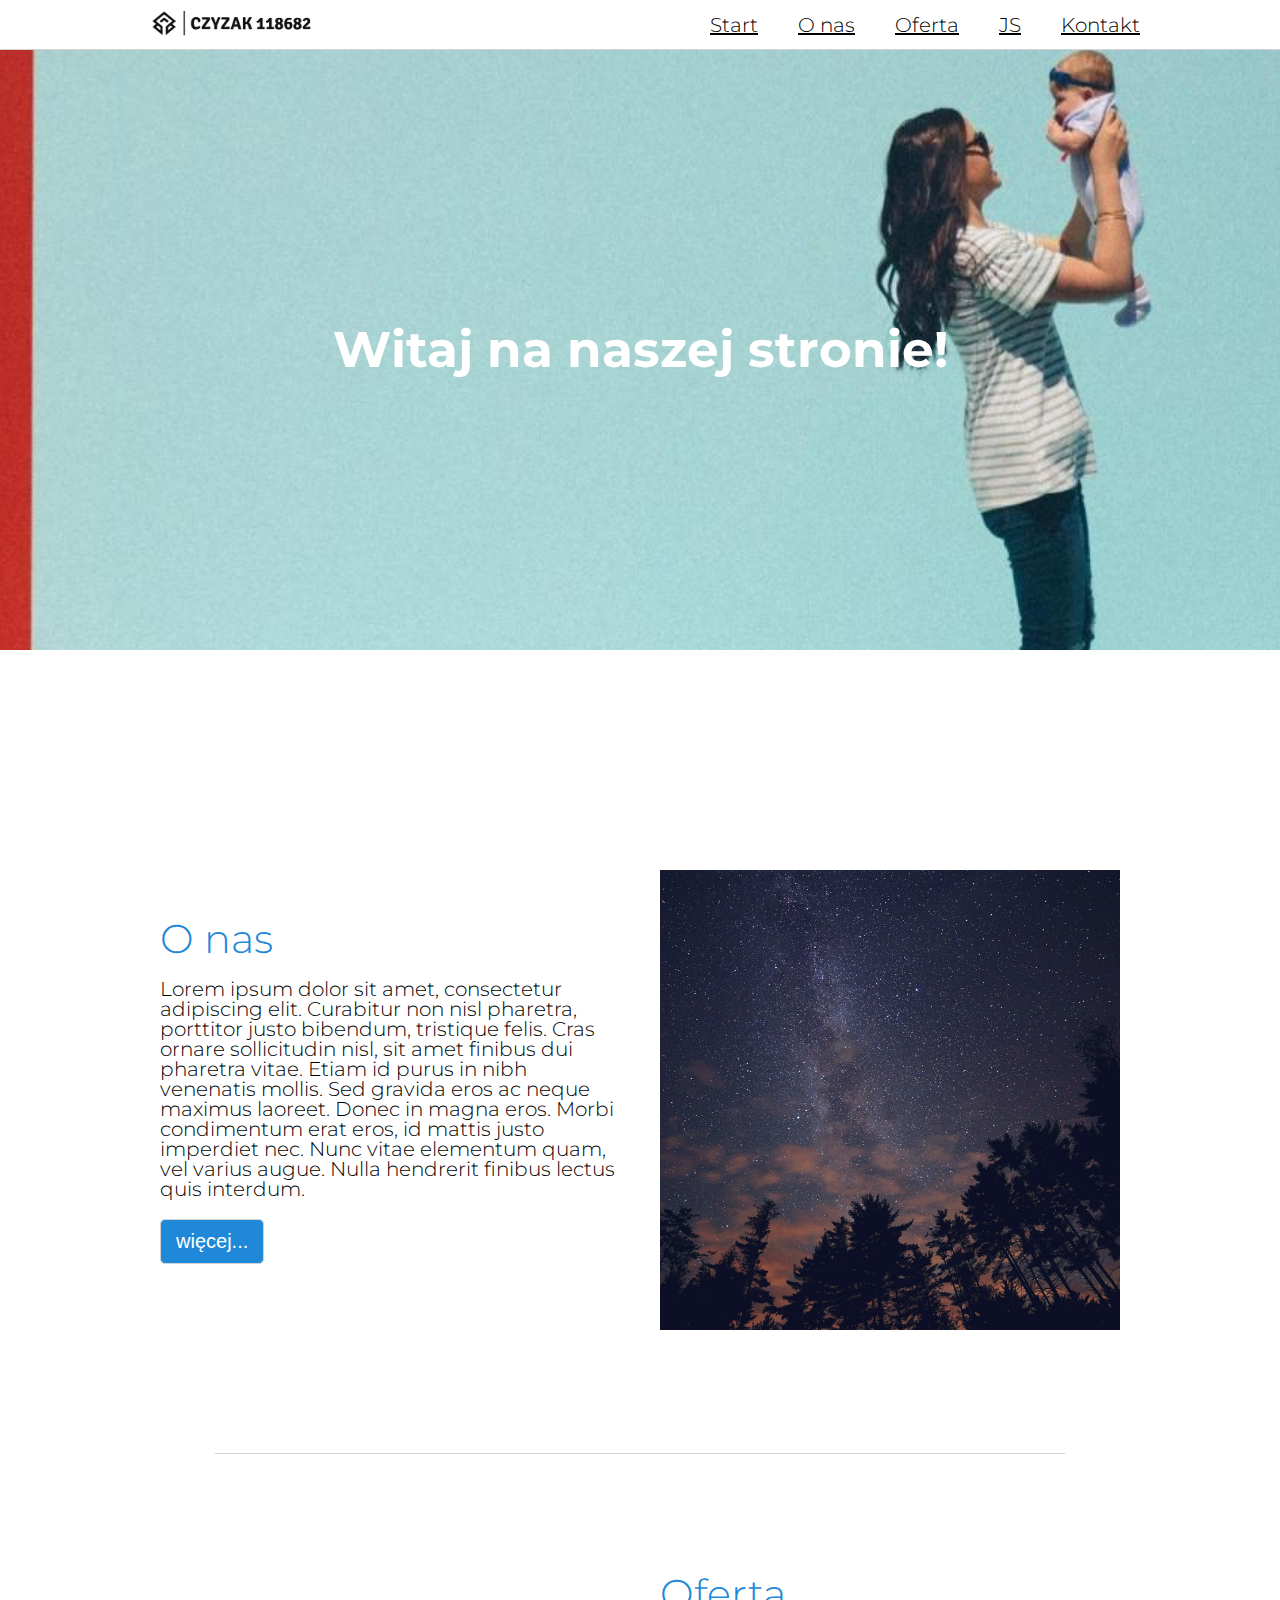
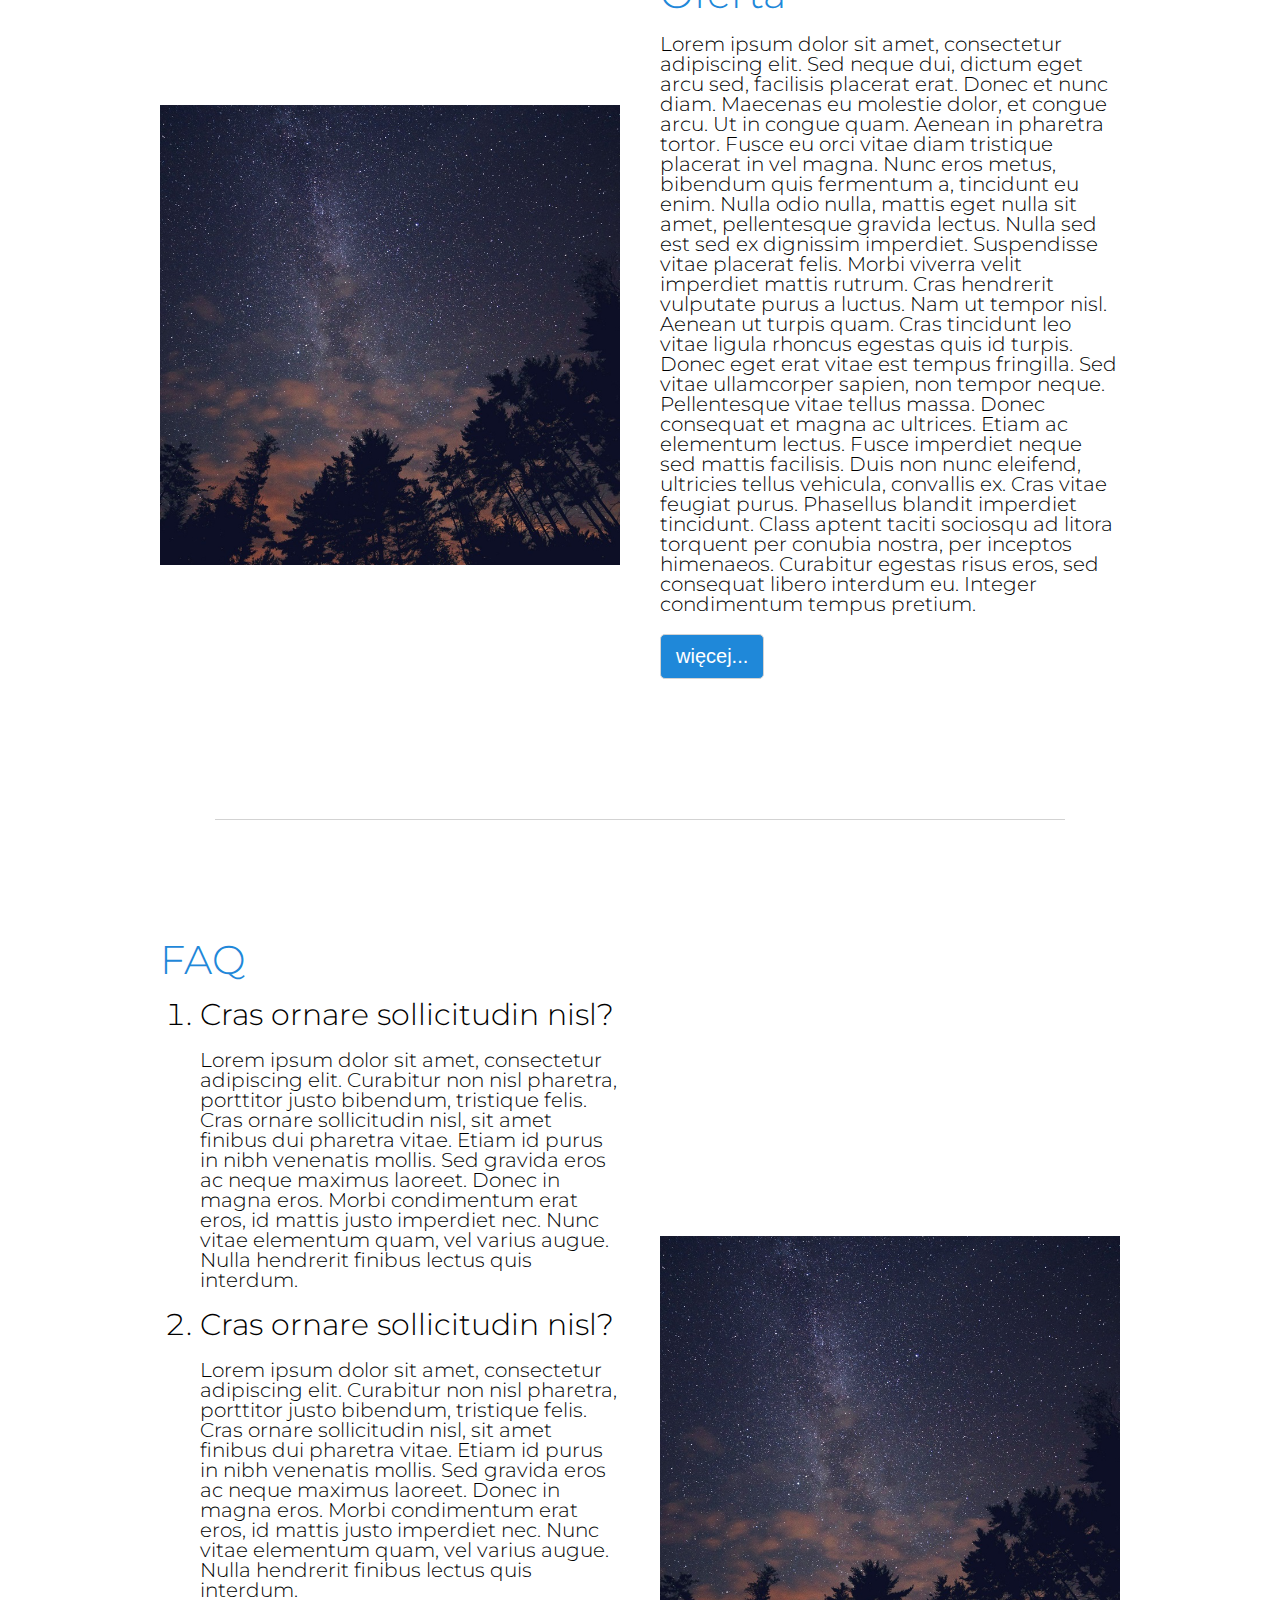
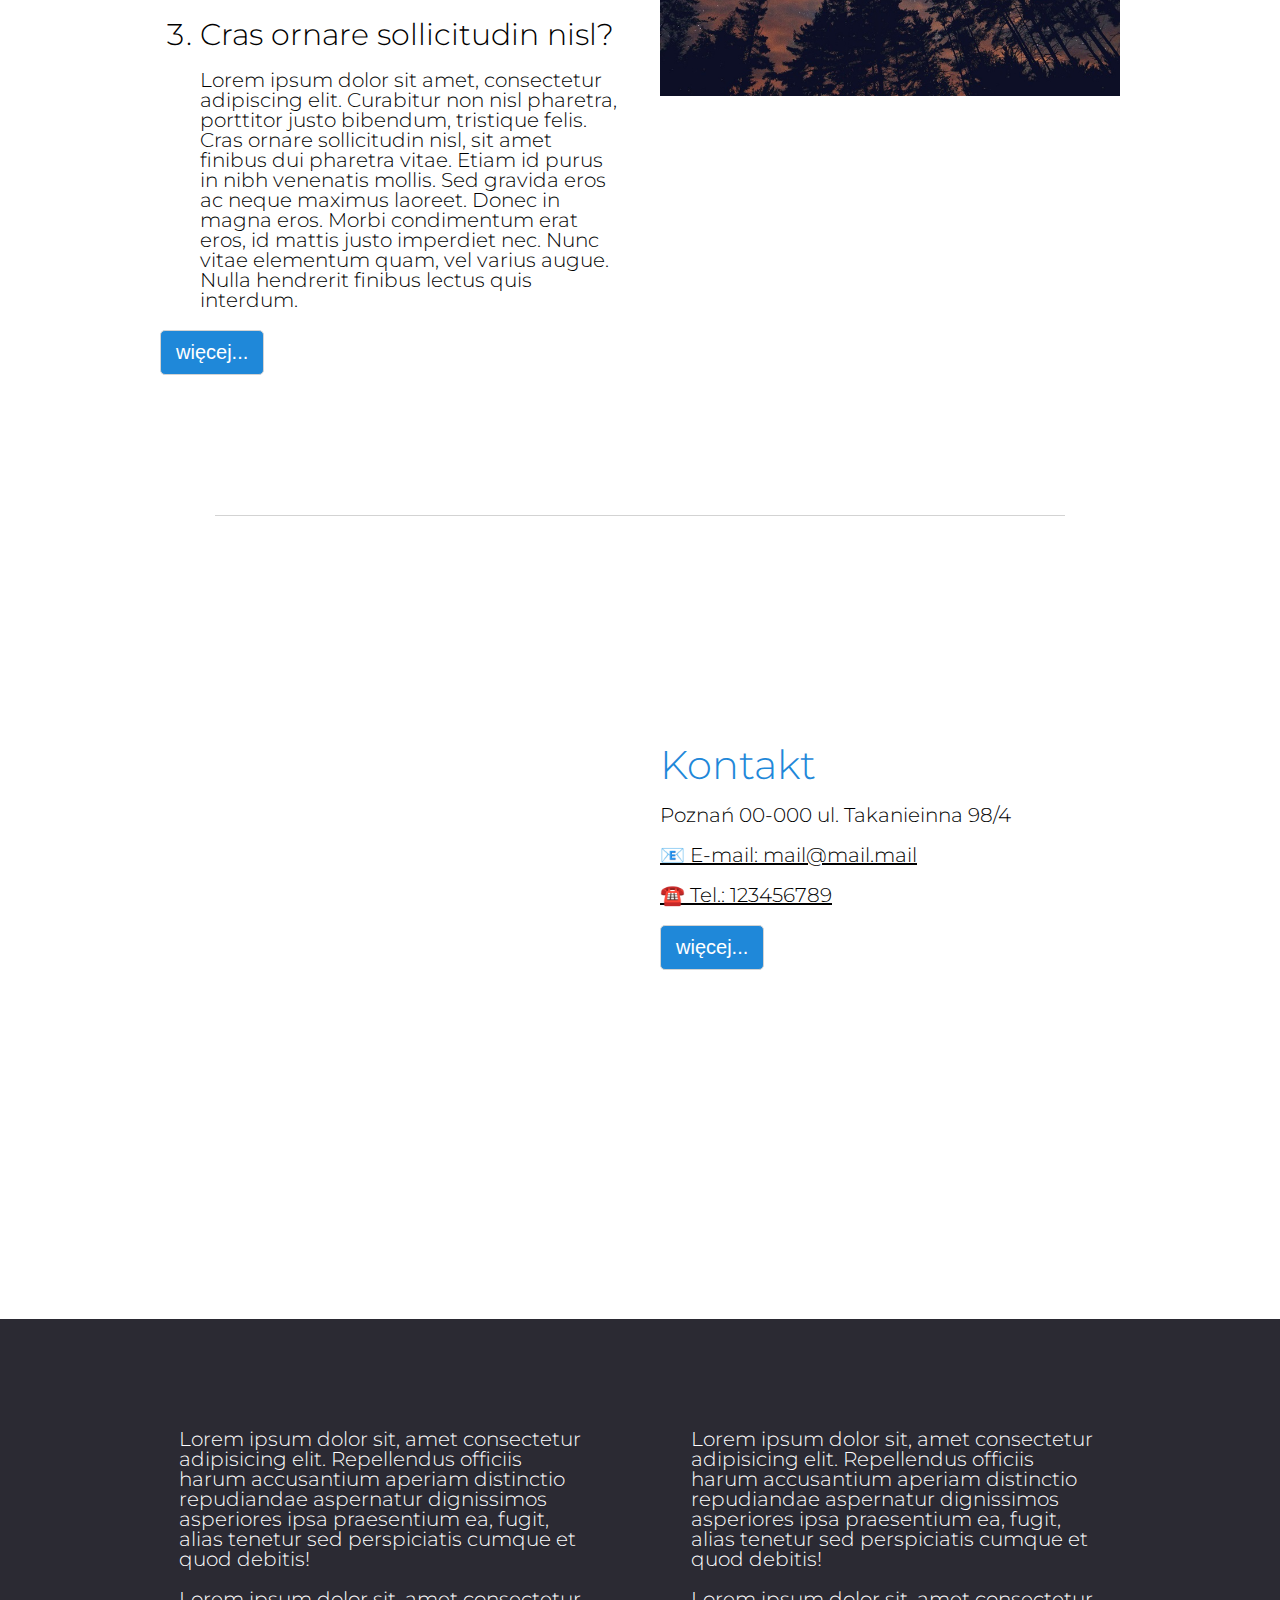
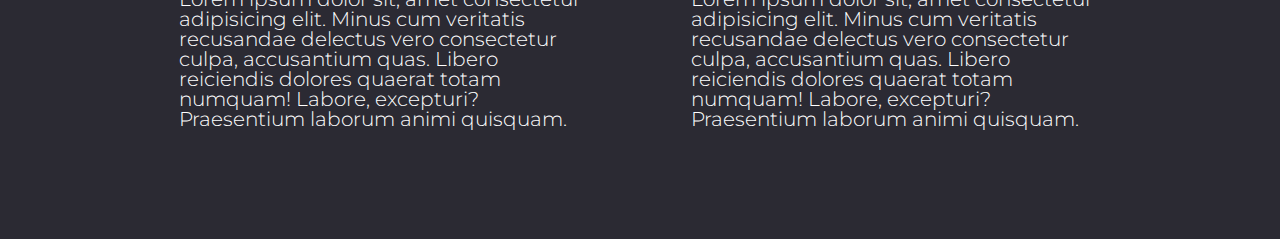
<file: index.html>
<!DOCTYPE html>
<html lang="pl">
<head>
    <meta charset="UTF-8">
    <meta name="viewport" content="width=device-width, initial-scale=1.0">
    <title>Piotr Czyzak 118682</title>
    <link rel="preconnect" href="https://fonts.googleapis.com">
    <link rel="preconnect" href="https://fonts.gstatic.com" crossorigin>
    <link href="https://fonts.googleapis.com/css2?family=Montserrat:wght@200;300;600&display=swap" rel="stylesheet">    
    <link rel="stylesheet" href="style.css" type="text/css"/>
</head>
<body id="start">
    <header>
        <div class="headerWrapper">
            <div>
                <img src="img/header.png" alt="logo" class="logo"/>
            </div>
            <div>

            </div>
            <div class="menu">
                <a href="index.html">Start</a>
                <a href="onas.html">O nas</a>
                <a href="oferta.html">Oferta</a>
                <a href="faq.html">JS</a>
                <a href="kontakt.html">Kontakt</a>
            </div>
        </div>
    </header>
    <main>
        <div class="slider">
            <h2>Witaj na naszej stronie!</h2>
        </div>
        <div class="mainWrapper-1">
            <div class="mainWrapper-2">
                <div>
                    <div class="columns-1">
                        <div class="text">
                            <h3>O nas</h3>
                            <p>Lorem ipsum dolor sit amet, consectetur adipiscing elit. Curabitur non nisl pharetra, porttitor justo bibendum, tristique felis. Cras ornare sollicitudin nisl, sit amet finibus dui pharetra vitae. Etiam id purus in nibh venenatis mollis. Sed gravida eros ac neque maximus laoreet. Donec in magna eros. Morbi condimentum erat eros, id mattis justo imperdiet nec. Nunc vitae elementum quam, vel varius augue. Nulla hendrerit finibus lectus quis interdum.</p>
                            <a href="onas.html" class="button"><button>więcej...</button></a>
                        </div>
                        <div id="onas" class="picture">
                            <img src="img/700x700-1.jpg" alt="baner"/>
                        </div>
                    </div>
                </div>
                <hr class="line">
                <div>
                    <div class="columns-2">
                        <div id="oferta" class="picture">
                            <img src="img/700x700-1.jpg" alt="baner"/>
                        </div>
                        <div class="text">
                            <h3>Oferta</h3>
                            <p>Lorem ipsum dolor sit amet, consectetur adipiscing elit. Sed neque dui, dictum eget arcu sed, facilisis placerat erat. Donec et nunc diam. Maecenas eu molestie dolor, et congue arcu. Ut in congue quam. Aenean in pharetra tortor. Fusce eu orci vitae diam tristique placerat in vel magna. Nunc eros metus, bibendum quis fermentum a, tincidunt eu enim. Nulla odio nulla, mattis eget nulla sit amet, pellentesque gravida lectus. Nulla sed est sed ex dignissim imperdiet. Suspendisse vitae placerat felis. Morbi viverra velit imperdiet mattis rutrum. Cras hendrerit vulputate purus a luctus. Nam ut tempor nisl. Aenean ut turpis quam. Cras tincidunt leo vitae ligula rhoncus egestas quis id turpis. Donec eget erat vitae est tempus fringilla. Sed vitae ullamcorper sapien, non tempor neque. Pellentesque vitae tellus massa. Donec consequat et magna ac ultrices. Etiam ac elementum lectus. Fusce imperdiet neque sed mattis facilisis. Duis non nunc eleifend, ultricies tellus vehicula, convallis ex. Cras vitae feugiat purus. Phasellus blandit imperdiet tincidunt. Class aptent taciti sociosqu ad litora torquent per conubia nostra, per inceptos himenaeos. Curabitur egestas risus eros, sed consequat libero interdum eu. Integer condimentum tempus pretium.</p>
                            <a href="oferta.html" class="button"><button>więcej...</button></a>
                        </div>
                    </div>
                </div>
                <hr class="line">
                <div>
                    <div class="columns-1">
                        <div class="text">
                            <h3>FAQ</h3>
                            <ol>
                                <li>
                                    <h4>Cras ornare sollicitudin nisl?</h4>
                                    <p>Lorem ipsum dolor sit amet, consectetur adipiscing elit. Curabitur non nisl pharetra, porttitor justo bibendum, tristique felis. Cras ornare sollicitudin nisl, sit amet finibus dui pharetra vitae. Etiam id purus in nibh venenatis mollis. Sed gravida eros ac neque maximus laoreet. Donec in magna eros. Morbi condimentum erat eros, id mattis justo imperdiet nec. Nunc vitae elementum quam, vel varius augue. Nulla hendrerit finibus lectus quis interdum.</p>
                                </li>
                                <li>
                                    <h4>Cras ornare sollicitudin nisl?</h4>
                                    <p>Lorem ipsum dolor sit amet, consectetur adipiscing elit. Curabitur non nisl pharetra, porttitor justo bibendum, tristique felis. Cras ornare sollicitudin nisl, sit amet finibus dui pharetra vitae. Etiam id purus in nibh venenatis mollis. Sed gravida eros ac neque maximus laoreet. Donec in magna eros. Morbi condimentum erat eros, id mattis justo imperdiet nec. Nunc vitae elementum quam, vel varius augue. Nulla hendrerit finibus lectus quis interdum.</p>
                                </li>
                                <li>
                                    <h4>Cras ornare sollicitudin nisl?</h4>
                                    <p>Lorem ipsum dolor sit amet, consectetur adipiscing elit. Curabitur non nisl pharetra, porttitor justo bibendum, tristique felis. Cras ornare sollicitudin nisl, sit amet finibus dui pharetra vitae. Etiam id purus in nibh venenatis mollis. Sed gravida eros ac neque maximus laoreet. Donec in magna eros. Morbi condimentum erat eros, id mattis justo imperdiet nec. Nunc vitae elementum quam, vel varius augue. Nulla hendrerit finibus lectus quis interdum.</p>
                                </li>
                            </ol>
                            <a href="faq.html" class="button"><button>więcej...</button></a>
                        </div>
                        <div id="faq" class="picture">
                            <img src="img/700x700-1.jpg" alt="baner"/>
                        </div>
                    </div>
                </div>
                <hr class="line">
                <div>
                    <div class="columns-2">
                        <div id="kontakt" class="picture">
                            <iframe src="https://www.google.com/maps/embed?pb=!1m18!1m12!1m3!1d19474.857527059678!2d16.906269038628572!3d52.400202316644766!2m3!1f0!2f0!3f0!3m2!1i1024!2i768!4f13.1!3m3!1m2!1s0x47045b0e225d26d7%3A0xe388e5628b89ac0!2sGaleria%20Posnania!5e0!3m2!1spl!2spl!4v1701253639844!5m2!1spl!2spl" allowfullscreen="" loading="lazy" referrerpolicy="no-referrer-when-downgrade"></iframe>
                        </div>
                        <div class="text">
                            <h3>Kontakt</h3>
                            <p>Poznań 00-000 ul. Takanieinna 98/4</p>
                            <p class="contact"><a href="mailto:mail@mail.mail">📧 E-mail: mail@mail.mail</a></p>
                            <p class="contact"><a href="tel:123456789">☎️ Tel.: 123456789</a></p>
                            <a href="kontakt.html" class="button"><button>więcej...</button></a>
                        </div>
                    </div>
                </div>
            </div>
        </div>
    </main>
    <footer>
        <div class="footerColumns-1">
            <div class="footerColumns-2">
                <p>Lorem ipsum dolor sit, amet consectetur adipisicing elit. Repellendus officiis harum accusantium aperiam distinctio repudiandae aspernatur dignissimos asperiores ipsa praesentium ea, fugit, alias tenetur sed perspiciatis cumque et quod debitis!</p>
                <p>Lorem ipsum dolor sit, amet consectetur adipisicing elit. Minus cum veritatis recusandae delectus vero consectetur culpa, accusantium quas. Libero reiciendis dolores quaerat totam numquam! Labore, excepturi? Praesentium laborum animi quisquam.</p>
            </div>
            <div class="footerColumns-2">
                <p>Lorem ipsum dolor sit, amet consectetur adipisicing elit. Repellendus officiis harum accusantium aperiam distinctio repudiandae aspernatur dignissimos asperiores ipsa praesentium ea, fugit, alias tenetur sed perspiciatis cumque et quod debitis!</p>
                <p>Lorem ipsum dolor sit, amet consectetur adipisicing elit. Minus cum veritatis recusandae delectus vero consectetur culpa, accusantium quas. Libero reiciendis dolores quaerat totam numquam! Labore, excepturi? Praesentium laborum animi quisquam.</p>
            </div>
        </div>
    </footer>
</body>
</html>
</file>
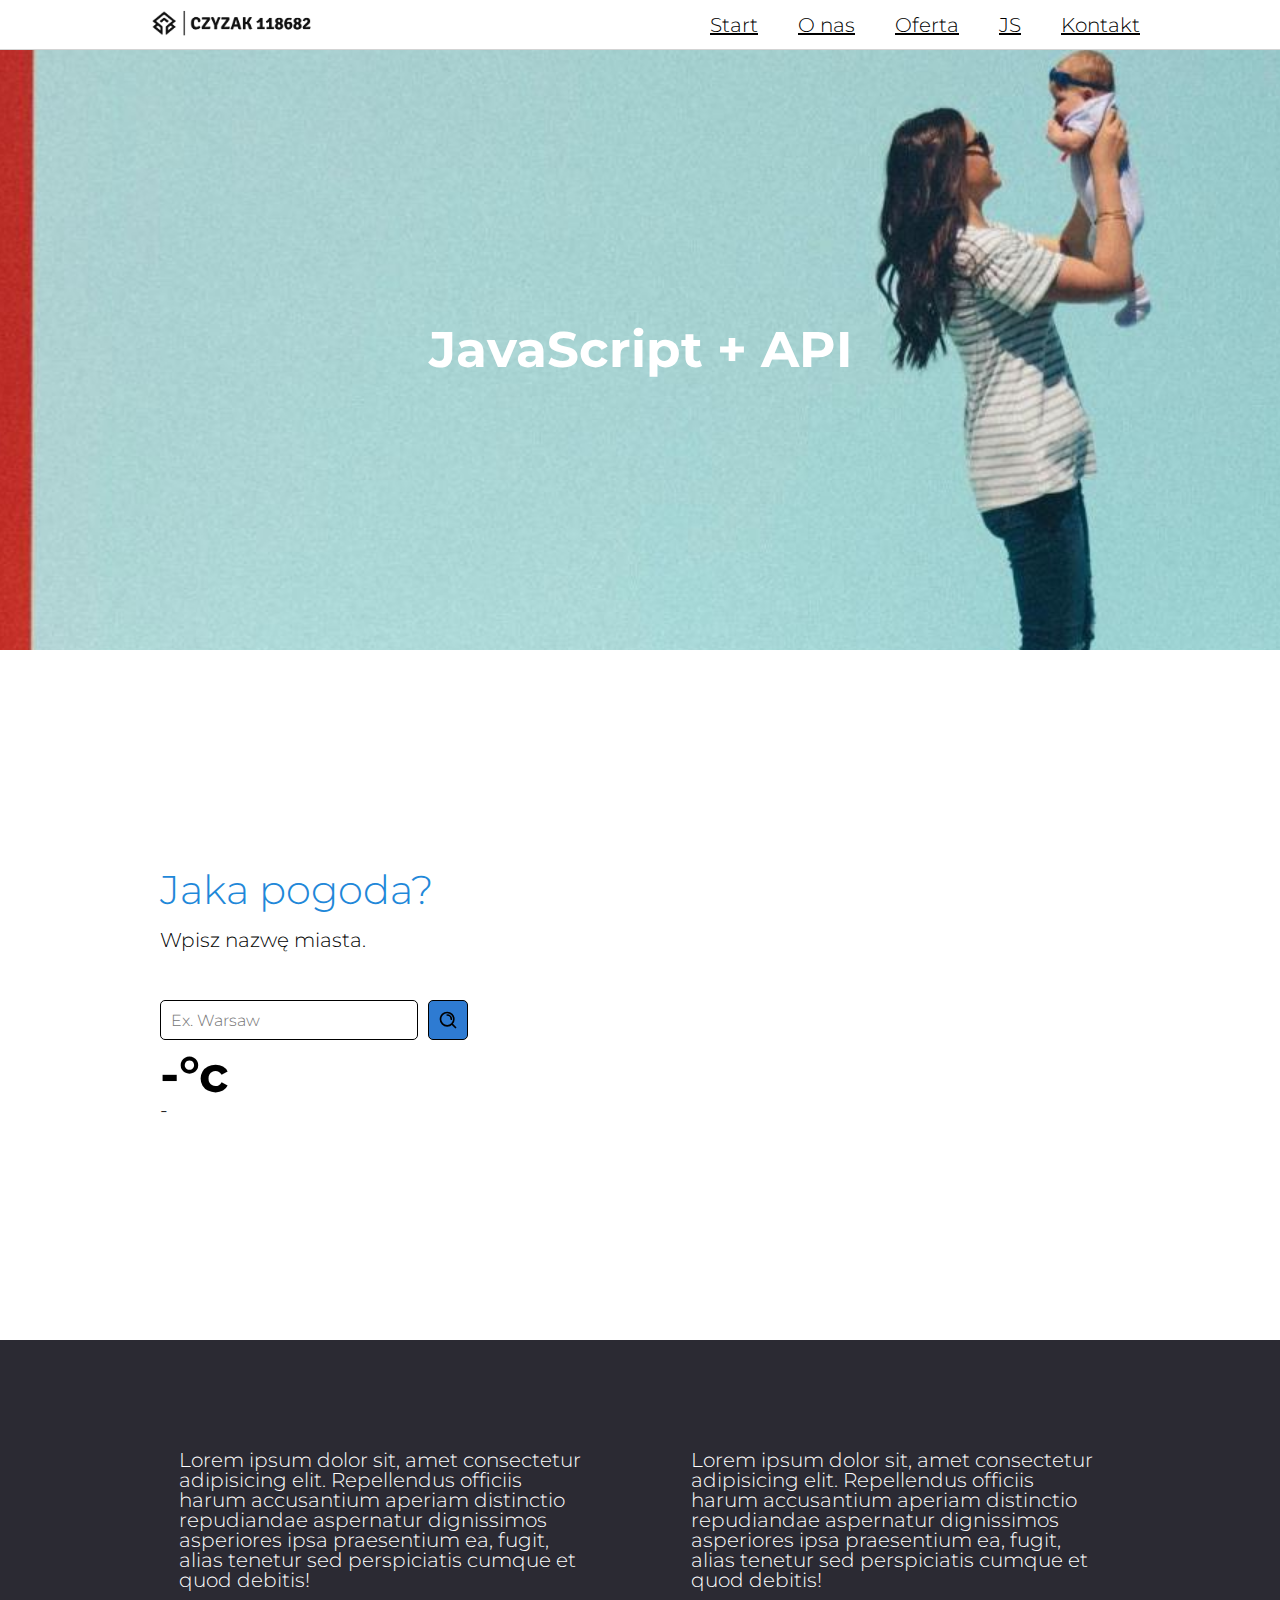
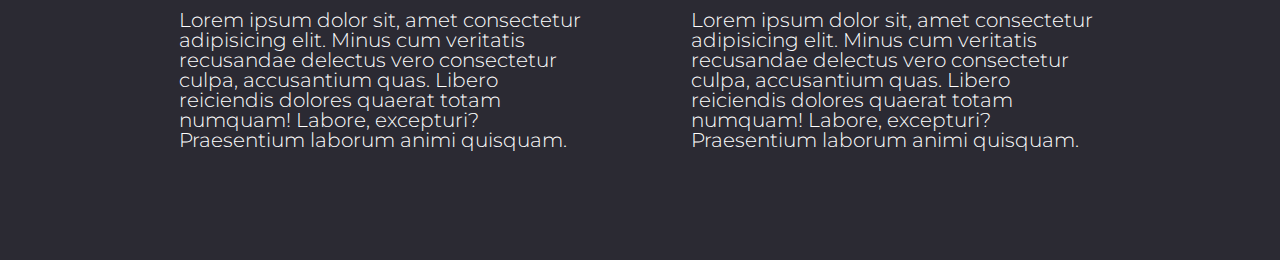
<file: faq.html>
<!DOCTYPE html>
<html lang="pl">
<head>
    <meta charset="UTF-8">
    <meta name="viewport" content="width=device-width, initial-scale=1.0">
    <title>Piotr Czyzak 118682</title>
    <link rel="preconnect" href="https://fonts.googleapis.com">
    <link rel="preconnect" href="https://fonts.gstatic.com" crossorigin>
    <link href="https://fonts.googleapis.com/css2?family=Montserrat:wght@200;300;600&display=swap" rel="stylesheet">    
    <link rel="stylesheet" href="style.css" type="text/css"/>
</head>
<body id="start">
    <header>
        <div class="headerWrapper">
            <div>
                <img src="img/header.png" alt="logo" class="logo"/>
            </div>
            <div>

            </div>
            <div class="menu">
                <a href="index.html">Start</a>
                <a href="onas.html">O nas</a>
                <a href="oferta.html">Oferta</a>
                <a href="faq.html">JS</a>
                <a href="kontakt.html">Kontakt</a>
            </div>
        </div>
    </header>
    <main>
        <div class="slider">
            <h2>JavaScript + API</h2>
        </div>
        <div class="mainWrapper-1">
            <div class="mainWrapper-2">
                <div>
                    <div class="columns-1">
                        <div class="text">
                            <h3>Jaka pogoda?</h3>
                            <p>Wpisz nazwę miasta.</p>
                        </div>
                    </div>
                    <div class="columns-1">
                        <div class="text">
                            <div class="app">
                                <div class="search">
                                    <input type="text" placeholder="Ex. Warsaw"/>
                                    <button><img src="img/search.svg" alt="search"/></button>
                                </div>
                                <div class="weather">
                                    <h2 class="temp">-°c</h2>
                                    <p class="city">-</p>
                                </div>
                            </div>
                        </div>
                    </div>
                </div>
            </div>
        </div>
    </main>
    <footer>
        <div class="footerColumns-1">
            <div class="footerColumns-2">
                <p>Lorem ipsum dolor sit, amet consectetur adipisicing elit. Repellendus officiis harum accusantium aperiam distinctio repudiandae aspernatur dignissimos asperiores ipsa praesentium ea, fugit, alias tenetur sed perspiciatis cumque et quod debitis!</p>
                <p>Lorem ipsum dolor sit, amet consectetur adipisicing elit. Minus cum veritatis recusandae delectus vero consectetur culpa, accusantium quas. Libero reiciendis dolores quaerat totam numquam! Labore, excepturi? Praesentium laborum animi quisquam.</p>
            </div>
            <div class="footerColumns-2">
                <p>Lorem ipsum dolor sit, amet consectetur adipisicing elit. Repellendus officiis harum accusantium aperiam distinctio repudiandae aspernatur dignissimos asperiores ipsa praesentium ea, fugit, alias tenetur sed perspiciatis cumque et quod debitis!</p>
                <p>Lorem ipsum dolor sit, amet consectetur adipisicing elit. Minus cum veritatis recusandae delectus vero consectetur culpa, accusantium quas. Libero reiciendis dolores quaerat totam numquam! Labore, excepturi? Praesentium laborum animi quisquam.</p>
            </div>
        </div>
    </footer>
    <script src="script.js"></script>
</body>
</html>
</file>
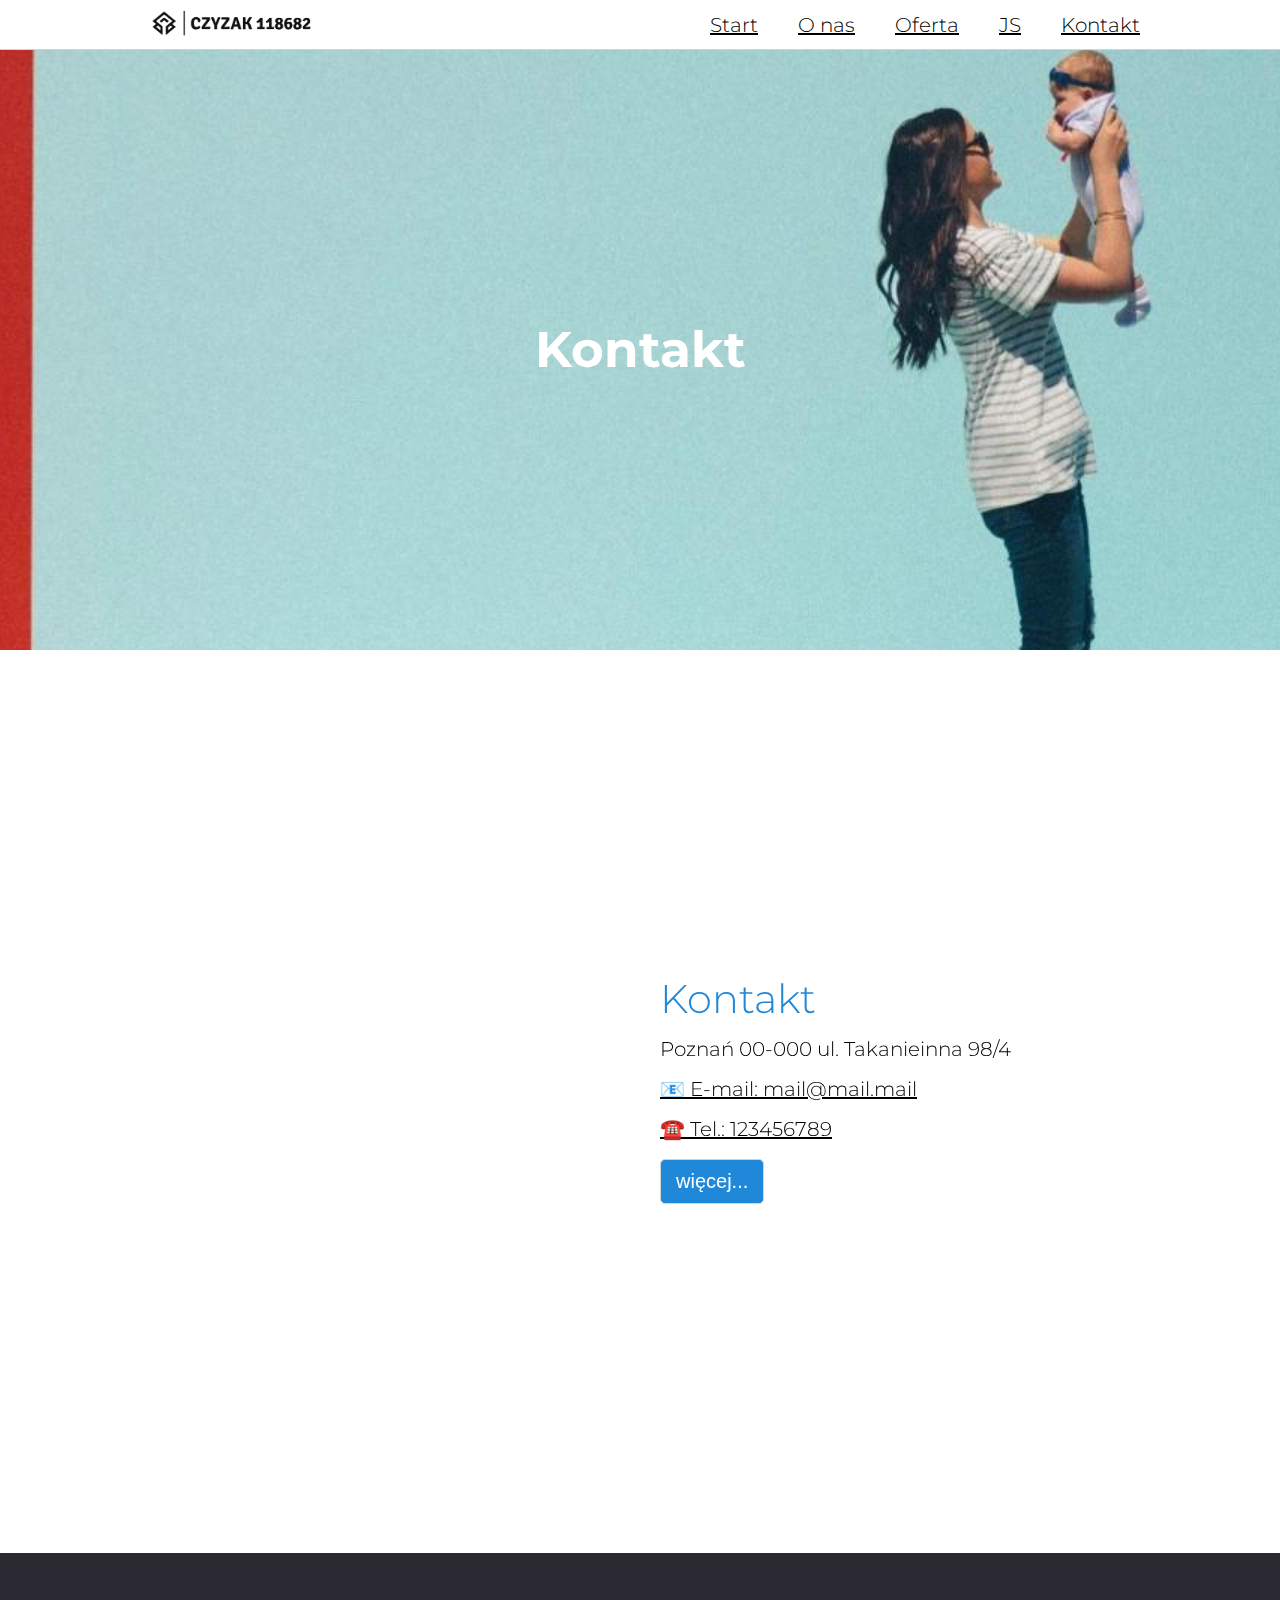
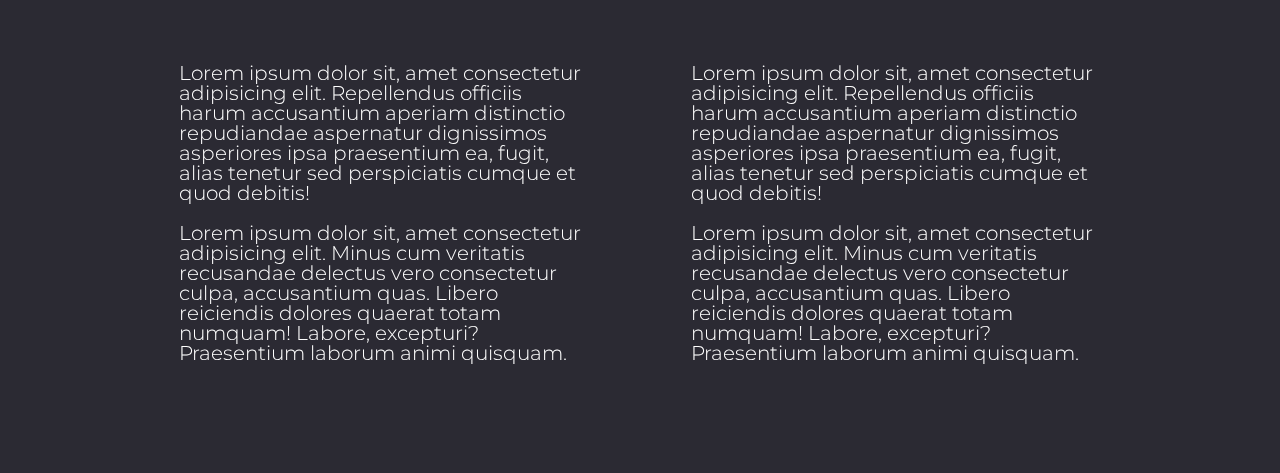
<file: kontakt.html>
<!DOCTYPE html>
<html lang="pl">
<head>
    <meta charset="UTF-8">
    <meta name="viewport" content="width=device-width, initial-scale=1.0">
    <title>Piotr Czyzak 118682</title>
    <link rel="preconnect" href="https://fonts.googleapis.com">
    <link rel="preconnect" href="https://fonts.gstatic.com" crossorigin>
    <link href="https://fonts.googleapis.com/css2?family=Montserrat:wght@200;300;600&display=swap" rel="stylesheet">    
    <link rel="stylesheet" href="style.css" type="text/css"/>
</head>
<body id="start">
    <header>
        <div class="headerWrapper">
            <div>
                <img src="img/header.png" alt="logo" class="logo"/>
            </div>
            <div>

            </div>
            <div class="menu">
                <a href="index.html">Start</a>
                <a href="onas.html">O nas</a>
                <a href="oferta.html">Oferta</a>
                <a href="faq.html">JS</a>
                <a href="kontakt.html">Kontakt</a>
            </div>
        </div>
    </header>
    <main>
        <div class="slider">
            <h2>Kontakt</h2>
        </div>
        <div class="mainWrapper-1">
            <div class="mainWrapper-2">
                <div>
                    <div class="columns-2">
                        <div id="kontakt" class="picture">
                            <iframe src="https://www.google.com/maps/embed?pb=!1m18!1m12!1m3!1d19474.857527059678!2d16.906269038628572!3d52.400202316644766!2m3!1f0!2f0!3f0!3m2!1i1024!2i768!4f13.1!3m3!1m2!1s0x47045b0e225d26d7%3A0xe388e5628b89ac0!2sGaleria%20Posnania!5e0!3m2!1spl!2spl!4v1701253639844!5m2!1spl!2spl" allowfullscreen="" loading="lazy" referrerpolicy="no-referrer-when-downgrade"></iframe>
                        </div>
                        <div class="text">
                            <h3>Kontakt</h3>
                            <p>Poznań 00-000 ul. Takanieinna 98/4</p>
                            <p class="contact"><a href="mailto:mail@mail.mail">📧 E-mail: mail@mail.mail</a></p>
                            <p class="contact"><a href="tel:123456789">☎️ Tel.: 123456789</a></p>
                            <a href="kontakt.html" class="button"><button>więcej...</button></a>
                        </div>
                    </div>
                </div>
            </div>
        </div>
    </main>
    <footer>
        <div class="footerColumns-1">
            <div class="footerColumns-2">
                <p>Lorem ipsum dolor sit, amet consectetur adipisicing elit. Repellendus officiis harum accusantium aperiam distinctio repudiandae aspernatur dignissimos asperiores ipsa praesentium ea, fugit, alias tenetur sed perspiciatis cumque et quod debitis!</p>
                <p>Lorem ipsum dolor sit, amet consectetur adipisicing elit. Minus cum veritatis recusandae delectus vero consectetur culpa, accusantium quas. Libero reiciendis dolores quaerat totam numquam! Labore, excepturi? Praesentium laborum animi quisquam.</p>
            </div>
            <div class="footerColumns-2">
                <p>Lorem ipsum dolor sit, amet consectetur adipisicing elit. Repellendus officiis harum accusantium aperiam distinctio repudiandae aspernatur dignissimos asperiores ipsa praesentium ea, fugit, alias tenetur sed perspiciatis cumque et quod debitis!</p>
                <p>Lorem ipsum dolor sit, amet consectetur adipisicing elit. Minus cum veritatis recusandae delectus vero consectetur culpa, accusantium quas. Libero reiciendis dolores quaerat totam numquam! Labore, excepturi? Praesentium laborum animi quisquam.</p>
            </div>
        </div>
    </footer>
</body>
</html>
</file>
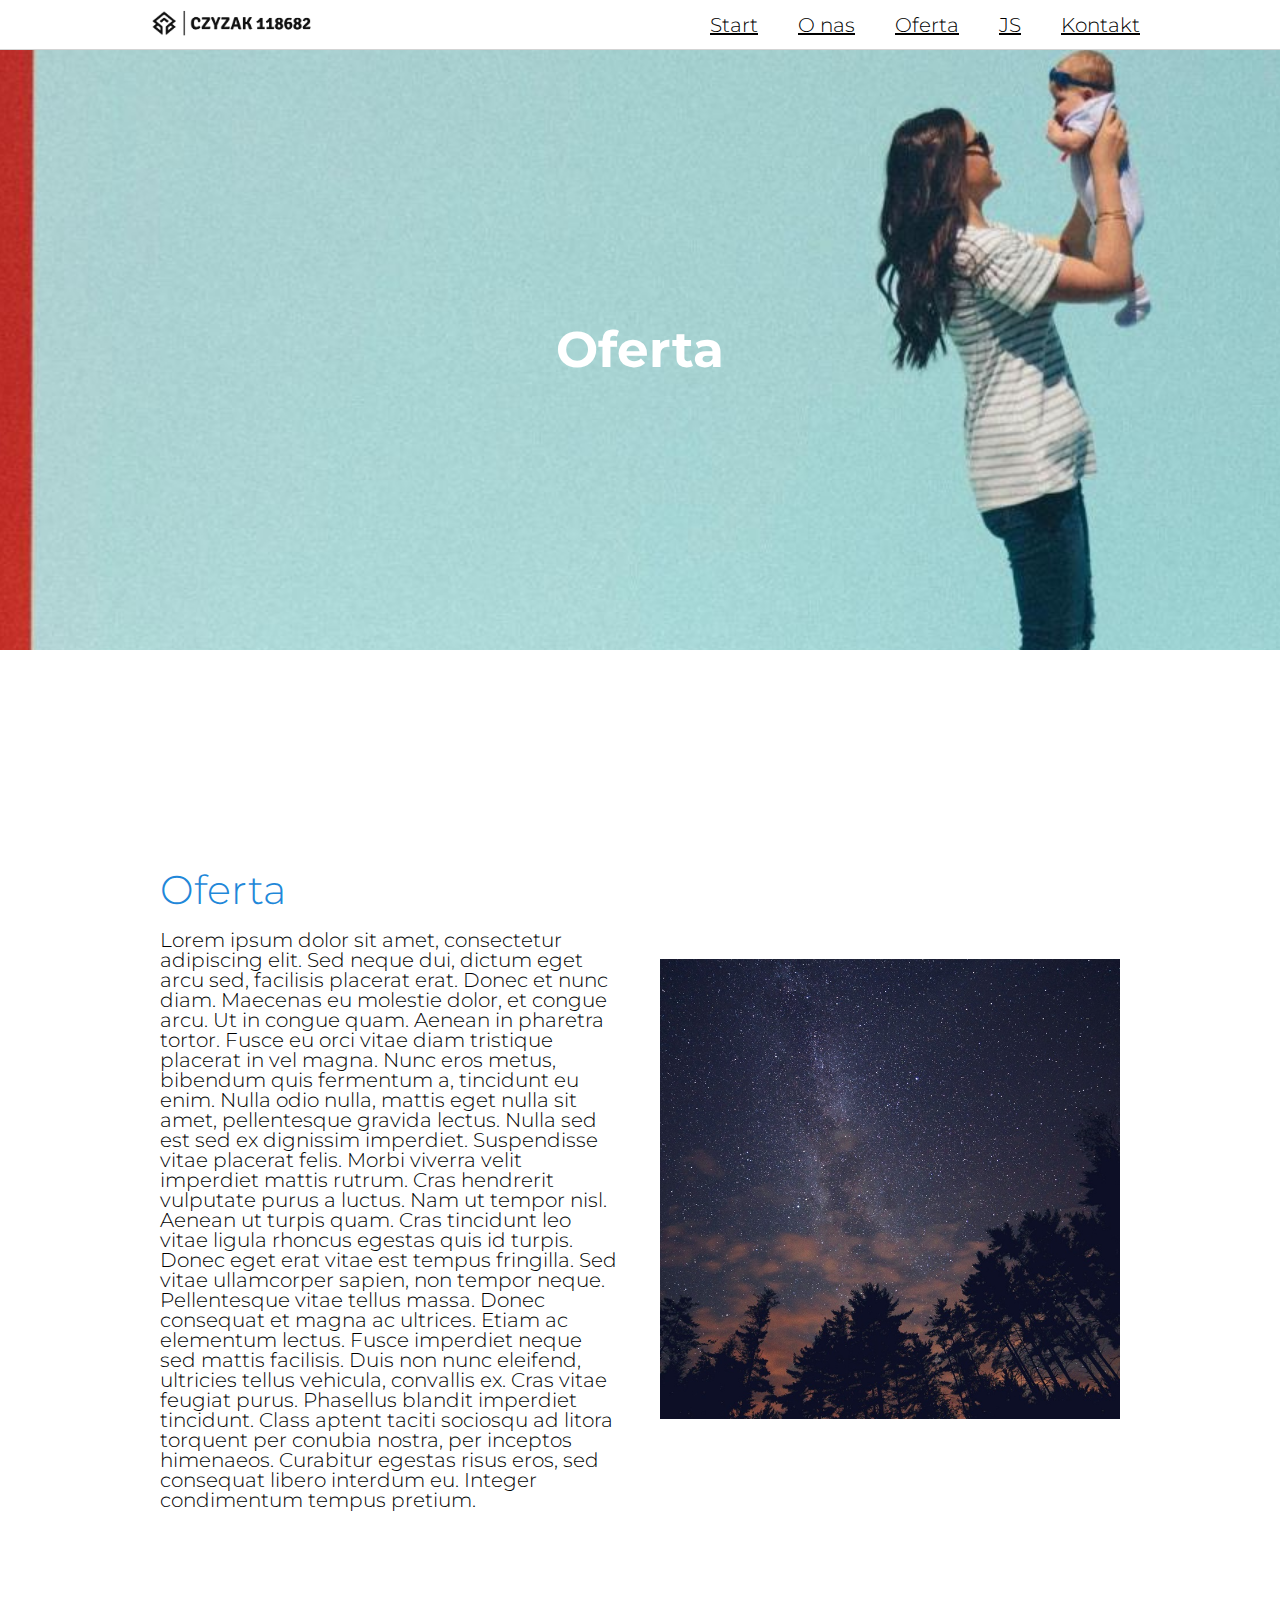
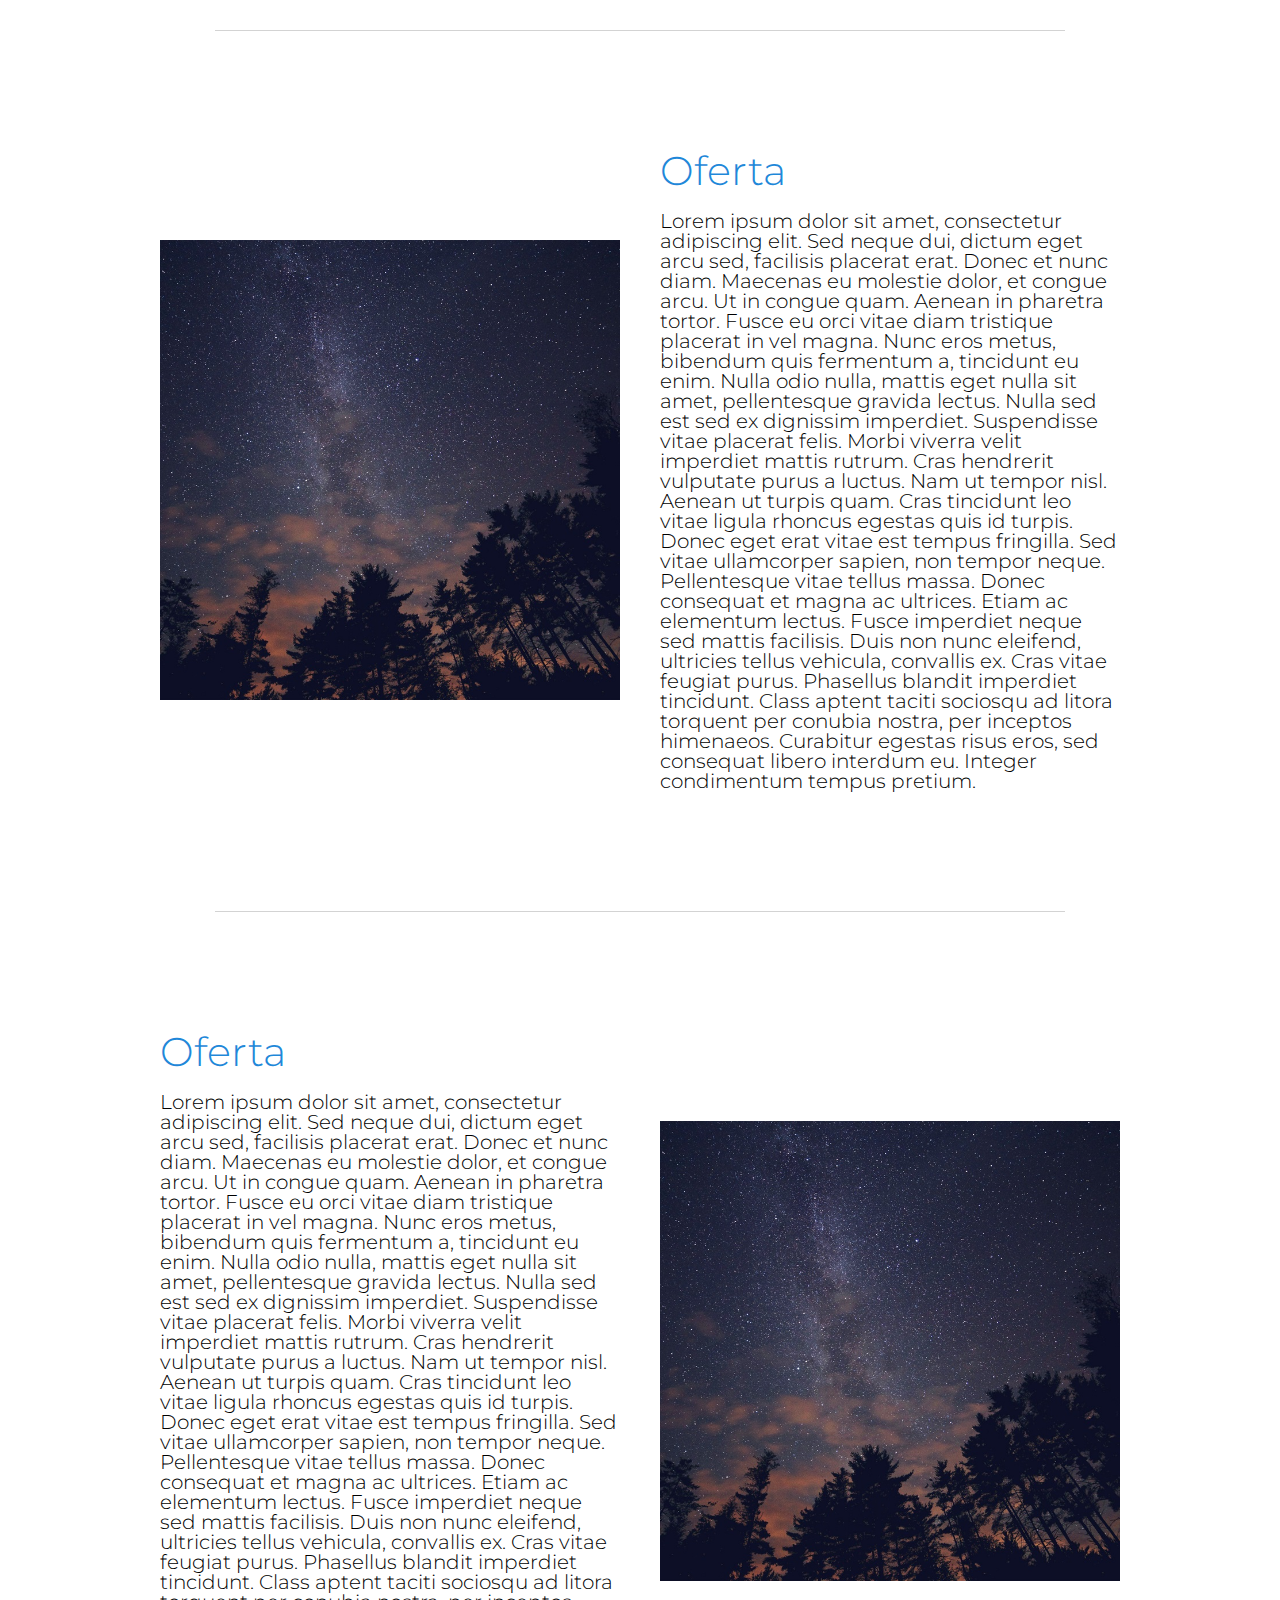
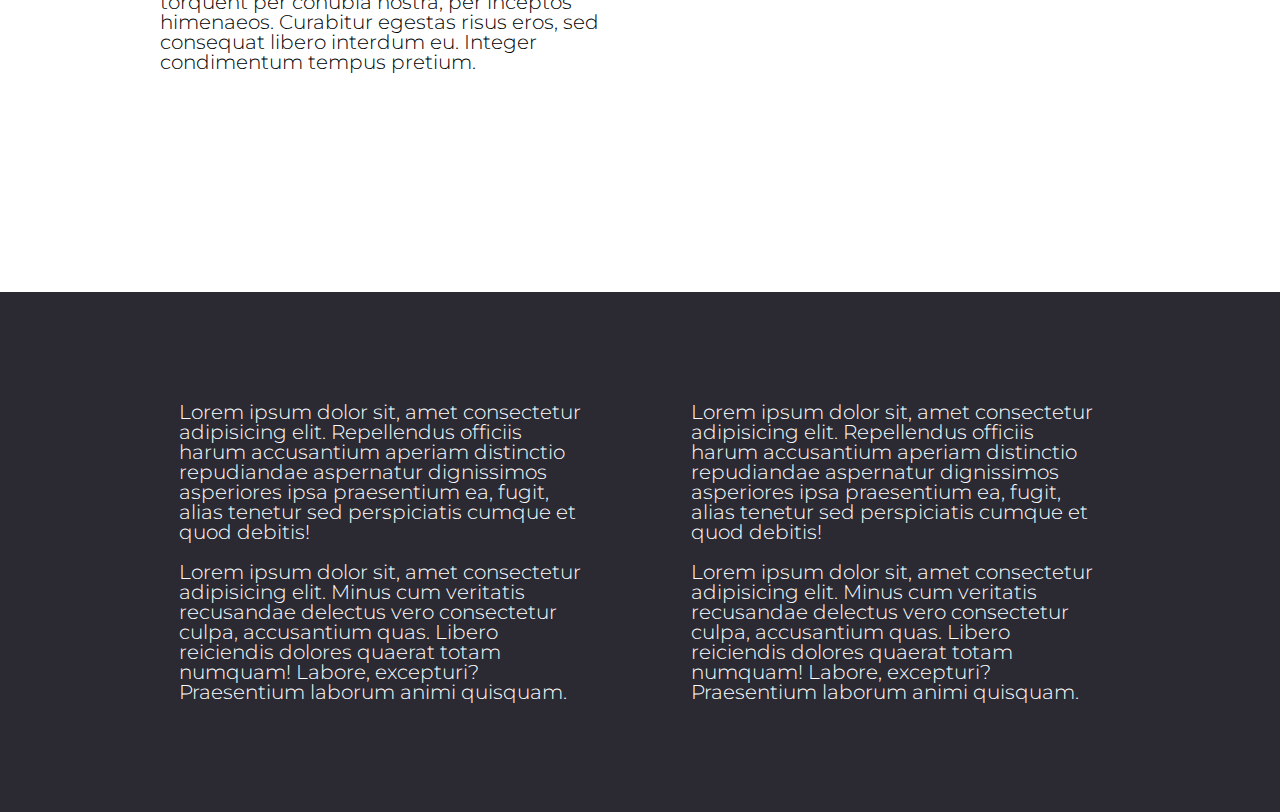
<file: oferta.html>
<!DOCTYPE html>
<html lang="pl">
<head>
    <meta charset="UTF-8">
    <meta name="viewport" content="width=device-width, initial-scale=1.0">
    <title>Piotr Czyzak 118682</title>
    <link rel="preconnect" href="https://fonts.googleapis.com">
    <link rel="preconnect" href="https://fonts.gstatic.com" crossorigin>
    <link href="https://fonts.googleapis.com/css2?family=Montserrat:wght@200;300;600&display=swap" rel="stylesheet">    
    <link rel="stylesheet" href="style.css" type="text/css"/>
</head>
<body id="start">
    <header>
        <div class="headerWrapper">
            <div>
                <img src="img/header.png" alt="logo" class="logo"/>
            </div>
            <div>

            </div>
            <div class="menu">
                <a href="index.html">Start</a>
                <a href="onas.html">O nas</a>
                <a href="oferta.html">Oferta</a>
                <a href="faq.html">JS</a>
                <a href="kontakt.html">Kontakt</a>
            </div>
        </div>
    </header>
    <main>
        <div class="slider">
            <h2>Oferta</h2>
        </div>
        <div class="mainWrapper-1">
            <div class="mainWrapper-2">
                <div>
                    <div class="columns-1">
                        <div class="text">
                            <h3>Oferta</h3>
                            <p>Lorem ipsum dolor sit amet, consectetur adipiscing elit. Sed neque dui, dictum eget arcu sed, facilisis placerat erat. Donec et nunc diam. Maecenas eu molestie dolor, et congue arcu. Ut in congue quam. Aenean in pharetra tortor. Fusce eu orci vitae diam tristique placerat in vel magna. Nunc eros metus, bibendum quis fermentum a, tincidunt eu enim. Nulla odio nulla, mattis eget nulla sit amet, pellentesque gravida lectus. Nulla sed est sed ex dignissim imperdiet. Suspendisse vitae placerat felis. Morbi viverra velit imperdiet mattis rutrum. Cras hendrerit vulputate purus a luctus. Nam ut tempor nisl. Aenean ut turpis quam. Cras tincidunt leo vitae ligula rhoncus egestas quis id turpis. Donec eget erat vitae est tempus fringilla. Sed vitae ullamcorper sapien, non tempor neque. Pellentesque vitae tellus massa. Donec consequat et magna ac ultrices. Etiam ac elementum lectus. Fusce imperdiet neque sed mattis facilisis. Duis non nunc eleifend, ultricies tellus vehicula, convallis ex. Cras vitae feugiat purus. Phasellus blandit imperdiet tincidunt. Class aptent taciti sociosqu ad litora torquent per conubia nostra, per inceptos himenaeos. Curabitur egestas risus eros, sed consequat libero interdum eu. Integer condimentum tempus pretium.</p>
                        </div>
                        <div id="onas" class="picture">
                            <img src="img/700x700-1.jpg" alt="baner"/>
                        </div>
                    </div>
                </div>
                <hr class="line">
                <div>
                    <div class="columns-2">
                        <div id="oferta" class="picture">
                            <img src="img/700x700-1.jpg" alt="baner"/>
                        </div>
                        <div class="text">
                            <h3>Oferta</h3>
                            <p>Lorem ipsum dolor sit amet, consectetur adipiscing elit. Sed neque dui, dictum eget arcu sed, facilisis placerat erat. Donec et nunc diam. Maecenas eu molestie dolor, et congue arcu. Ut in congue quam. Aenean in pharetra tortor. Fusce eu orci vitae diam tristique placerat in vel magna. Nunc eros metus, bibendum quis fermentum a, tincidunt eu enim. Nulla odio nulla, mattis eget nulla sit amet, pellentesque gravida lectus. Nulla sed est sed ex dignissim imperdiet. Suspendisse vitae placerat felis. Morbi viverra velit imperdiet mattis rutrum. Cras hendrerit vulputate purus a luctus. Nam ut tempor nisl. Aenean ut turpis quam. Cras tincidunt leo vitae ligula rhoncus egestas quis id turpis. Donec eget erat vitae est tempus fringilla. Sed vitae ullamcorper sapien, non tempor neque. Pellentesque vitae tellus massa. Donec consequat et magna ac ultrices. Etiam ac elementum lectus. Fusce imperdiet neque sed mattis facilisis. Duis non nunc eleifend, ultricies tellus vehicula, convallis ex. Cras vitae feugiat purus. Phasellus blandit imperdiet tincidunt. Class aptent taciti sociosqu ad litora torquent per conubia nostra, per inceptos himenaeos. Curabitur egestas risus eros, sed consequat libero interdum eu. Integer condimentum tempus pretium.</p>
                        </div>
                    </div>
                </div>
                <hr class="line">
                <div>
                    <div class="columns-1">
                        <div class="text">
                            <h3>Oferta</h3>
                            <p>Lorem ipsum dolor sit amet, consectetur adipiscing elit. Sed neque dui, dictum eget arcu sed, facilisis placerat erat. Donec et nunc diam. Maecenas eu molestie dolor, et congue arcu. Ut in congue quam. Aenean in pharetra tortor. Fusce eu orci vitae diam tristique placerat in vel magna. Nunc eros metus, bibendum quis fermentum a, tincidunt eu enim. Nulla odio nulla, mattis eget nulla sit amet, pellentesque gravida lectus. Nulla sed est sed ex dignissim imperdiet. Suspendisse vitae placerat felis. Morbi viverra velit imperdiet mattis rutrum. Cras hendrerit vulputate purus a luctus. Nam ut tempor nisl. Aenean ut turpis quam. Cras tincidunt leo vitae ligula rhoncus egestas quis id turpis. Donec eget erat vitae est tempus fringilla. Sed vitae ullamcorper sapien, non tempor neque. Pellentesque vitae tellus massa. Donec consequat et magna ac ultrices. Etiam ac elementum lectus. Fusce imperdiet neque sed mattis facilisis. Duis non nunc eleifend, ultricies tellus vehicula, convallis ex. Cras vitae feugiat purus. Phasellus blandit imperdiet tincidunt. Class aptent taciti sociosqu ad litora torquent per conubia nostra, per inceptos himenaeos. Curabitur egestas risus eros, sed consequat libero interdum eu. Integer condimentum tempus pretium.</p>
                        </div>
                        <div id="faq" class="picture">
                            <img src="img/700x700-1.jpg" alt="baner"/>
                        </div>
                    </div>
                </div>
            </div>
        </div>
    </main>
    <footer>
        <div class="footerColumns-1">
            <div class="footerColumns-2">
                <p>Lorem ipsum dolor sit, amet consectetur adipisicing elit. Repellendus officiis harum accusantium aperiam distinctio repudiandae aspernatur dignissimos asperiores ipsa praesentium ea, fugit, alias tenetur sed perspiciatis cumque et quod debitis!</p>
                <p>Lorem ipsum dolor sit, amet consectetur adipisicing elit. Minus cum veritatis recusandae delectus vero consectetur culpa, accusantium quas. Libero reiciendis dolores quaerat totam numquam! Labore, excepturi? Praesentium laborum animi quisquam.</p>
            </div>
            <div class="footerColumns-2">
                <p>Lorem ipsum dolor sit, amet consectetur adipisicing elit. Repellendus officiis harum accusantium aperiam distinctio repudiandae aspernatur dignissimos asperiores ipsa praesentium ea, fugit, alias tenetur sed perspiciatis cumque et quod debitis!</p>
                <p>Lorem ipsum dolor sit, amet consectetur adipisicing elit. Minus cum veritatis recusandae delectus vero consectetur culpa, accusantium quas. Libero reiciendis dolores quaerat totam numquam! Labore, excepturi? Praesentium laborum animi quisquam.</p>
            </div>
        </div>
    </footer>
</body>
</html>
</file>
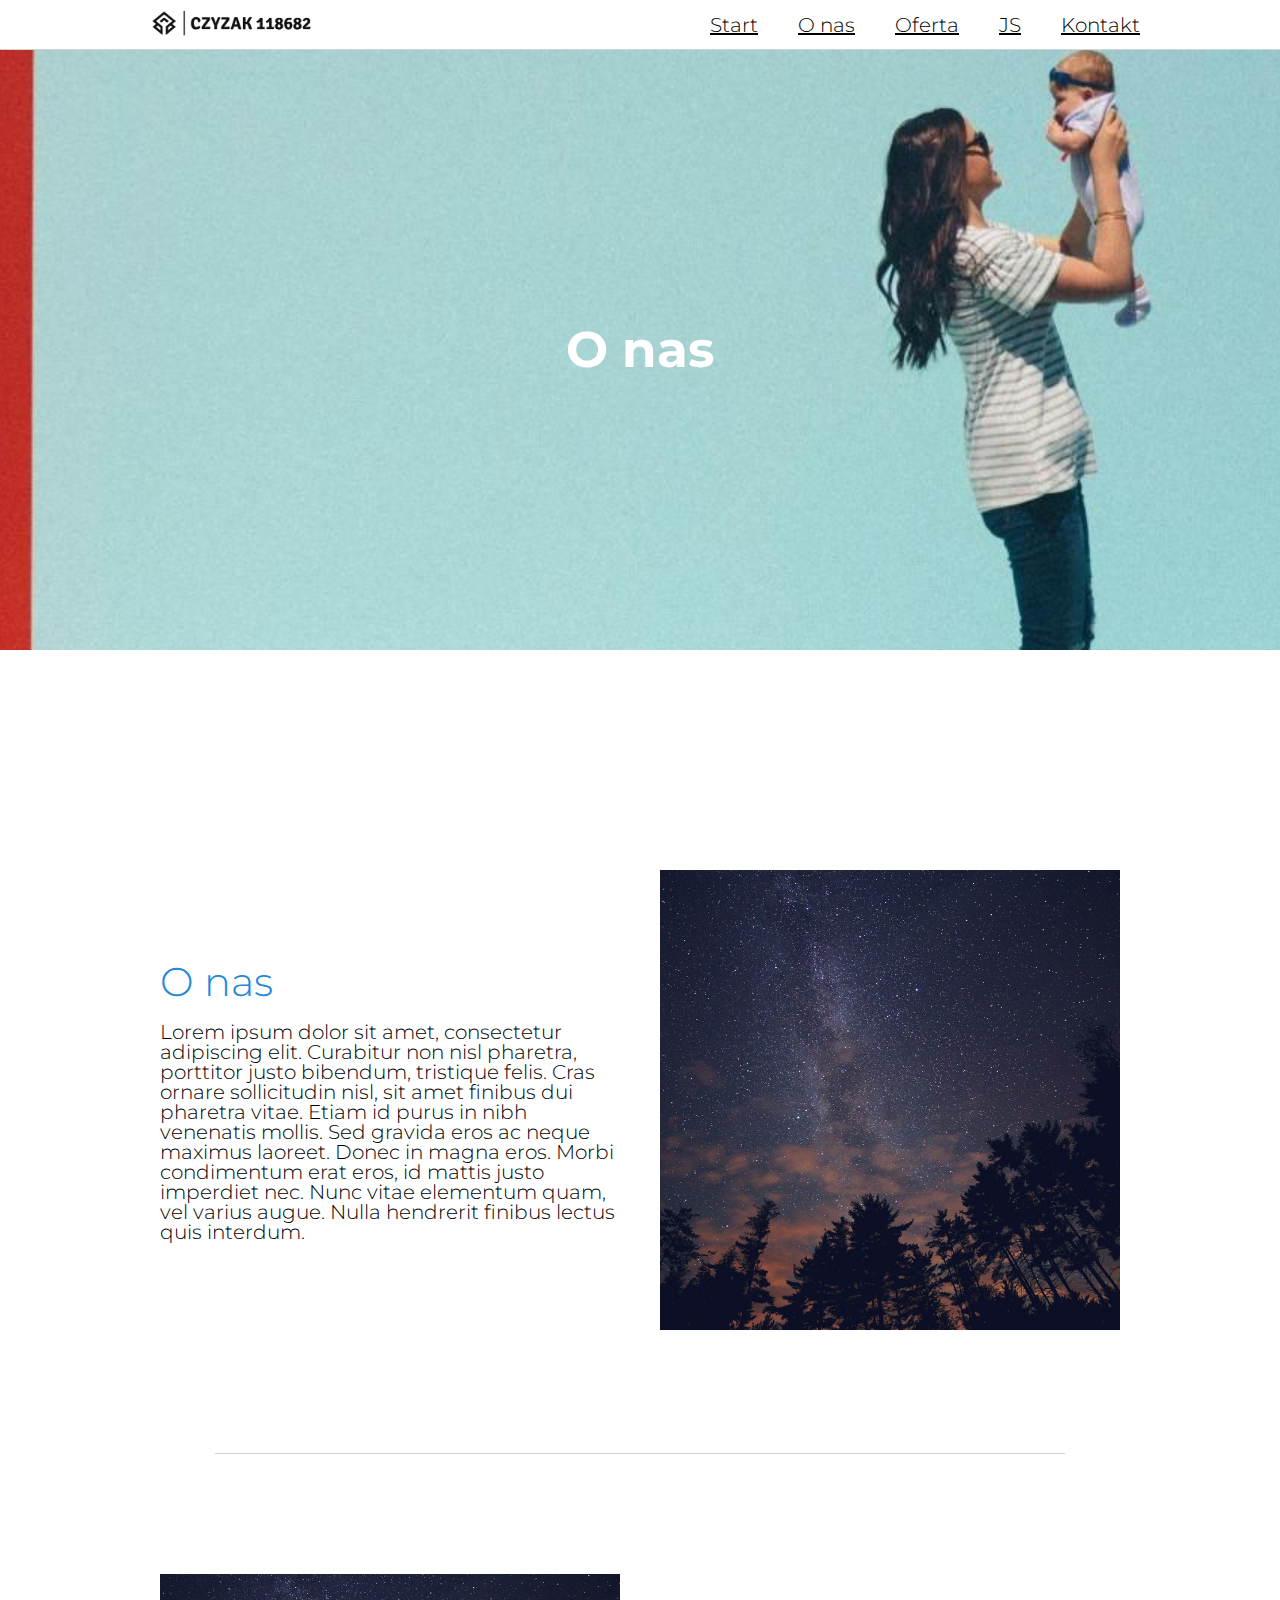
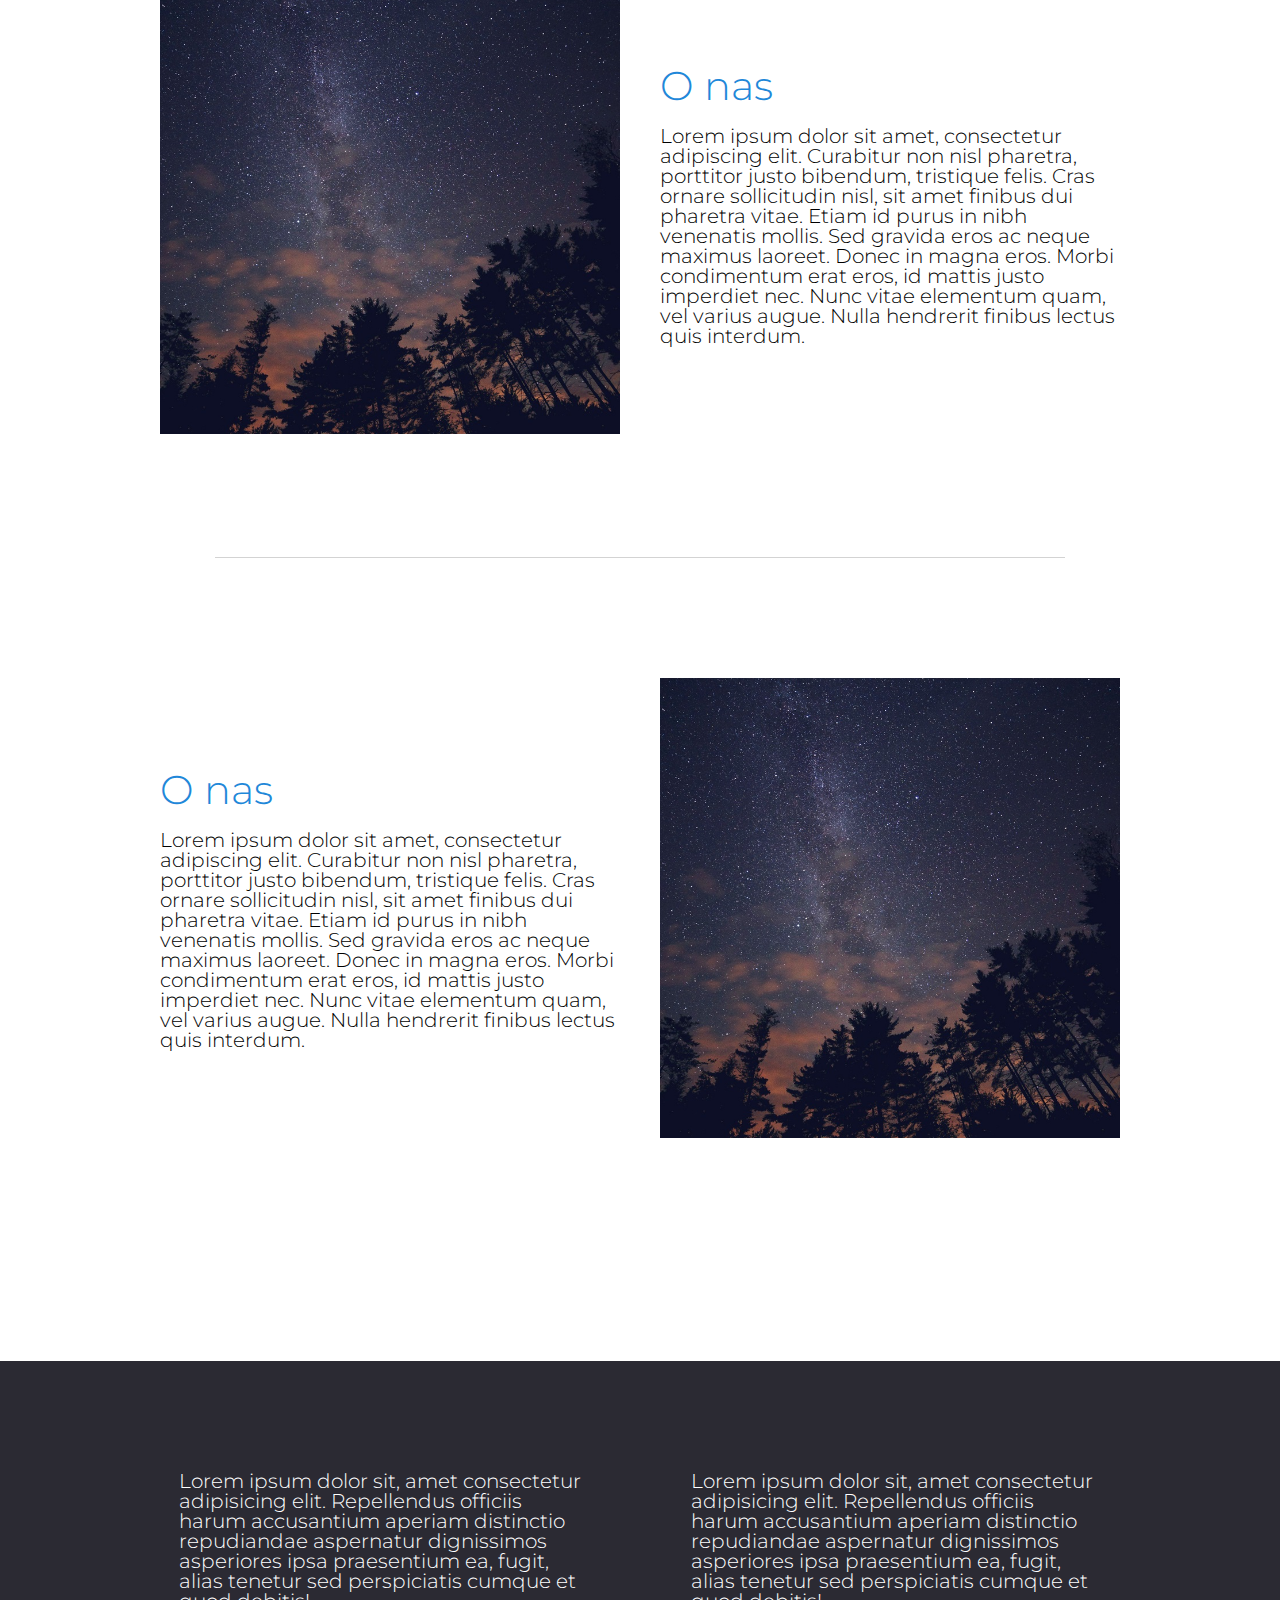
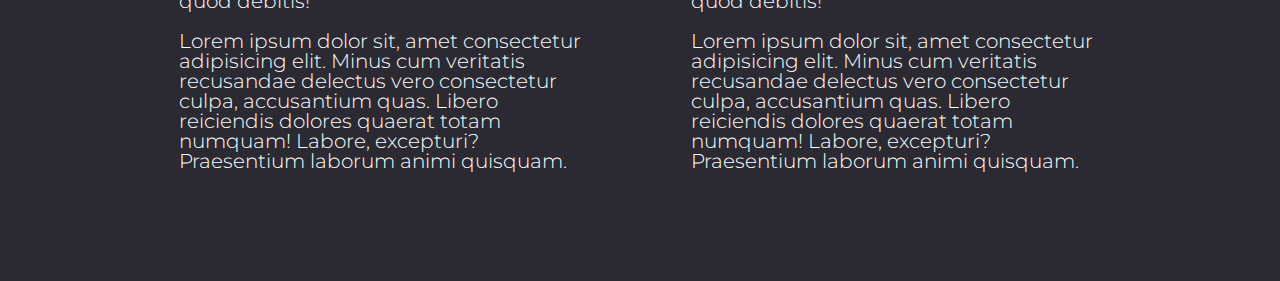
<file: onas.html>
<!DOCTYPE html>
<html lang="pl">
<head>
    <meta charset="UTF-8">
    <meta name="viewport" content="width=device-width, initial-scale=1.0">
    <title>Piotr Czyzak 118682</title>
    <link rel="preconnect" href="https://fonts.googleapis.com">
    <link rel="preconnect" href="https://fonts.gstatic.com" crossorigin>
    <link href="https://fonts.googleapis.com/css2?family=Montserrat:wght@200;300;600&display=swap" rel="stylesheet">    
    <link rel="stylesheet" href="style.css" type="text/css"/>
</head>
<body id="start">
    <header>
        <div class="headerWrapper">
            <div>
                <img src="img/header.png" alt="logo" class="logo"/>
            </div>
            <div>

            </div>
            <div class="menu">
                <a href="index.html">Start</a>
                <a href="onas.html">O nas</a>
                <a href="oferta.html">Oferta</a>
                <a href="faq.html">JS</a>
                <a href="kontakt.html">Kontakt</a>
            </div>
        </div>
    </header>
    <main>
        <div class="slider">
            <h2>O nas</h2>
        </div>
        <div class="mainWrapper-1">
            <div class="mainWrapper-2">
                <div>
                    <div class="columns-1">
                        <div class="text">
                            <h3>O nas</h3>
                            <p>Lorem ipsum dolor sit amet, consectetur adipiscing elit. Curabitur non nisl pharetra, porttitor justo bibendum, tristique felis. Cras ornare sollicitudin nisl, sit amet finibus dui pharetra vitae. Etiam id purus in nibh venenatis mollis. Sed gravida eros ac neque maximus laoreet. Donec in magna eros. Morbi condimentum erat eros, id mattis justo imperdiet nec. Nunc vitae elementum quam, vel varius augue. Nulla hendrerit finibus lectus quis interdum.</p>
                        </div>
                        <div id="onas" class="picture">
                            <img src="img/700x700-1.jpg" alt="baner"/>
                        </div>
                    </div>
                </div>
                <hr class="line">
                <div>
                    <div class="columns-2">
                        <div id="oferta" class="picture">
                            <img src="img/700x700-1.jpg" alt="baner"/>
                        </div>
                        <div class="text">
                            <h3>O nas</h3>
                            <p>Lorem ipsum dolor sit amet, consectetur adipiscing elit. Curabitur non nisl pharetra, porttitor justo bibendum, tristique felis. Cras ornare sollicitudin nisl, sit amet finibus dui pharetra vitae. Etiam id purus in nibh venenatis mollis. Sed gravida eros ac neque maximus laoreet. Donec in magna eros. Morbi condimentum erat eros, id mattis justo imperdiet nec. Nunc vitae elementum quam, vel varius augue. Nulla hendrerit finibus lectus quis interdum.</p>
                        </div>
                    </div>
                </div>
                <hr class="line">
                <div>
                    <div class="columns-1">
                        <div class="text">
                            <h3>O nas</h3>
                            <p>Lorem ipsum dolor sit amet, consectetur adipiscing elit. Curabitur non nisl pharetra, porttitor justo bibendum, tristique felis. Cras ornare sollicitudin nisl, sit amet finibus dui pharetra vitae. Etiam id purus in nibh venenatis mollis. Sed gravida eros ac neque maximus laoreet. Donec in magna eros. Morbi condimentum erat eros, id mattis justo imperdiet nec. Nunc vitae elementum quam, vel varius augue. Nulla hendrerit finibus lectus quis interdum.</p>
                        </div>
                        <div id="faq" class="picture">
                            <img src="img/700x700-1.jpg" alt="baner"/>
                        </div>
                    </div>
                </div>
            </div>
        </div>
    </main>
    <footer>
        <div class="footerColumns-1">
            <div class="footerColumns-2">
                <p>Lorem ipsum dolor sit, amet consectetur adipisicing elit. Repellendus officiis harum accusantium aperiam distinctio repudiandae aspernatur dignissimos asperiores ipsa praesentium ea, fugit, alias tenetur sed perspiciatis cumque et quod debitis!</p>
                <p>Lorem ipsum dolor sit, amet consectetur adipisicing elit. Minus cum veritatis recusandae delectus vero consectetur culpa, accusantium quas. Libero reiciendis dolores quaerat totam numquam! Labore, excepturi? Praesentium laborum animi quisquam.</p>
            </div>
            <div class="footerColumns-2">
                <p>Lorem ipsum dolor sit, amet consectetur adipisicing elit. Repellendus officiis harum accusantium aperiam distinctio repudiandae aspernatur dignissimos asperiores ipsa praesentium ea, fugit, alias tenetur sed perspiciatis cumque et quod debitis!</p>
                <p>Lorem ipsum dolor sit, amet consectetur adipisicing elit. Minus cum veritatis recusandae delectus vero consectetur culpa, accusantium quas. Libero reiciendis dolores quaerat totam numquam! Labore, excepturi? Praesentium laborum animi quisquam.</p>
            </div>
        </div>
    </footer>
</body>
</html>
</file>
<file: style.css>
@import url(reset.css);

* {box-sizing: border-box;}

html, body {
    font-family: 'Montserrat', sans-serif;
    font-weight: 300;
    scroll-behavior: smooth;
}

a, p {
    font-size: 20px;
    color: black;
}

h2 {
    font-weight: 700;
    font-size: 50px;
    color: #fff;
}

h3 {
    font-size: 40px;
    margin-bottom: 20px;
    color: #1f88d9;
}

h4 {
    font-size: 30px;
    margin-bottom: 20px;
}

header {
    display: flex;
    width: 100%;
    height: 50px;
    justify-content: center;
    border-bottom: 1px lightgray solid;
    position: fixed;
    background-color: #fff;
}

.headerWrapper {
    width: 1500px;
    display: flex;
    justify-content: space-between;
    align-items: center;
}

.logo {
    height: 40px;
}

.menu {
    display: flex;
}

.menu a {
    padding-left: 40px;
}

main {
    width: 100%;
    display: flex;
    flex-direction: column;
    justify-content: center;
}

.slider {
    width: 100%;
    height: 600px;
    margin-top: 50px;
    display: flex;
    align-items: center;
    justify-content: center;
    background-image: url(img/baner.jpg);
    background-repeat: no-repeat;
    background-position: center;
    background-attachment: fixed;
    background-size: cover;
}

.mainWrapper-1 {
    width: 100%;
    display: flex;
    justify-content: center;
}

.mainWrapper-2{
    width: 1500px;
    margin-top: 200px;
}

.columns-1, .columns-2 {
    display: flex;
    justify-content: space-between;
    align-items: center;
}

.text {
    width: 50%;
    padding: 20px;
}

.picture {
    width: 50%;
    padding: 20px;
}

.picture iframe {
    width: 710px;
    height: 710px;
}

.picture img {
    width: 100%;
}

hr {
    border: none;
}

.line {
    width: 1300px;
    height: 1px;
    margin-top: 100px;
    margin-bottom: 100px;
    border-top: 1px lightgray solid;
}

ol {
    list-style-type: decimal;
    padding-left: 40px;
    font-size: 30px;
}

li {
    margin-top: 20px;
}

footer {
    width: 100%;
    display: flex;
    flex-direction: column;
    justify-content: center;
    align-items: center;
    background-color: #2b2a33;
    margin-top: 200px;
    color: #fff;
}

.footerColumns-1 {
    display: flex;
    justify-content: space-around;
    margin: 100px;
    width: 80%;
}

.footerColumns-2 {
    display: flex;
    flex-direction: column;
    justify-content: center;
    align-items: center;
}

.footerColumns-2 p {
    width: 80%;
    margin: 10px;
    color: #fff;
} 

.contact {
    padding-top: 20px;
}

 button {
    padding: 10px 15px 10px 15px;
    margin: 20px 0px;
    background-color: #1f88d9;
    border: 1px solid lightgray;
    color: #fff;
    border-radius: 5px;
    cursor: pointer;
    transition: 1s;
    font-weight: 300;
    font-size: 20px;
}

button:hover {
    background-color: #1c7bc4;   
}

.search {
    display: flex;
    margin: 10px 0 10px 0;
}

input {
    height: 40px;
    color: #000;
    padding: 0 10px 0 10px;
    border: 1px #000 solid;
    border-radius: 5px;
    width: 258px;
    margin-right: 10px;
}

.search button {
    height: 40px;
    width: 40px;
    border: solid #000 1px;
    border-radius: 5px;
    display: flex;
    justify-content: center;
    align-items: center;
    background-color: #2e7bd2;
    cursor: pointer;
    margin: 0;
}

button img {height: 20px;}
.temp {color: #000;}

.app {
    display: flex;
    flex-direction: column;
}


/* 1600 */
@media only screen and (max-width: 1600px) {
    .headerWrapper, .mainWrapper-2 {width: 1200px;}
    .picture iframe {width: 560px; height: 560px;}
    .line {width: 1000px;}
}

/* 1400 */
@media only screen and (max-width: 1400px) {
    .headerWrapper, .mainWrapper-2 {width: 1000px;}
    .picture iframe {width: 460px; height: 460px;}
    .line {width: 850px;}
}

/* 1200 */
@media only screen and (max-width: 1200px) {
    p, a {font-size: 18px;}
    h2 {font-size: 40px;}
    h3 {font-size: 35px;}
    h4, ol {font-size: 25px;}
    header {height: 50px;}
    .slider {height: 440px;}
    .headerWrapper, .mainWrapper-2 {width: 900px;}
    .picture iframe {width: 410px; height: 410px;}
    .line {width: 650px;}
}

/* 1000 */
@media only screen and (max-width: 1000px) {
    p, a {font-size: 16px;}
    h2 {font-size: 35px;}
    h3 {font-size: 30px;}
    h4, ol {font-size: 20px;}
    .slider {height: 350px;}
    .headerWrapper, .mainWrapper-2 {width: 700px;}
    .mainWrapper-2, footer {margin-top: 100px;}
    .picture iframe {width: 310px; height: 310px;}
    .line {width: 550px; margin: 50px 0 50px 0;}
}

/* 800 */
@media only screen and (max-width: 800px) {
    .columns-1 {flex-direction: column-reverse;}
    .columns-2, .footerColumns-1 {flex-direction: column;}
    .text {width: 80%; padding: 0;}
    .picture {width: 50%; aspect-ratio: 1 / 1;}
    p, a {font-size: 14px;}
    .slider {height: 350px;}
    .headerWrapper {width: 90%;} 
    .mainWrapper-2 {width: 100%;}
    .mainWrapper-2, footer {margin-top: 50px;}
    .picture iframe {width: 100%; aspect-ratio: 1 / 1;}
    .line {display: none;}
}

/* 600 */
@media only screen and (max-width: 650px) {
    h2 {font-size: 25px;}
    header {height: 70px;}
    .headerWrapper {flex-direction: column; padding-bottom: 10px;}
    .menu {display: flex; justify-content: space-around; width: 100%;}
    .menu a {padding: 0;}
}
</file>
